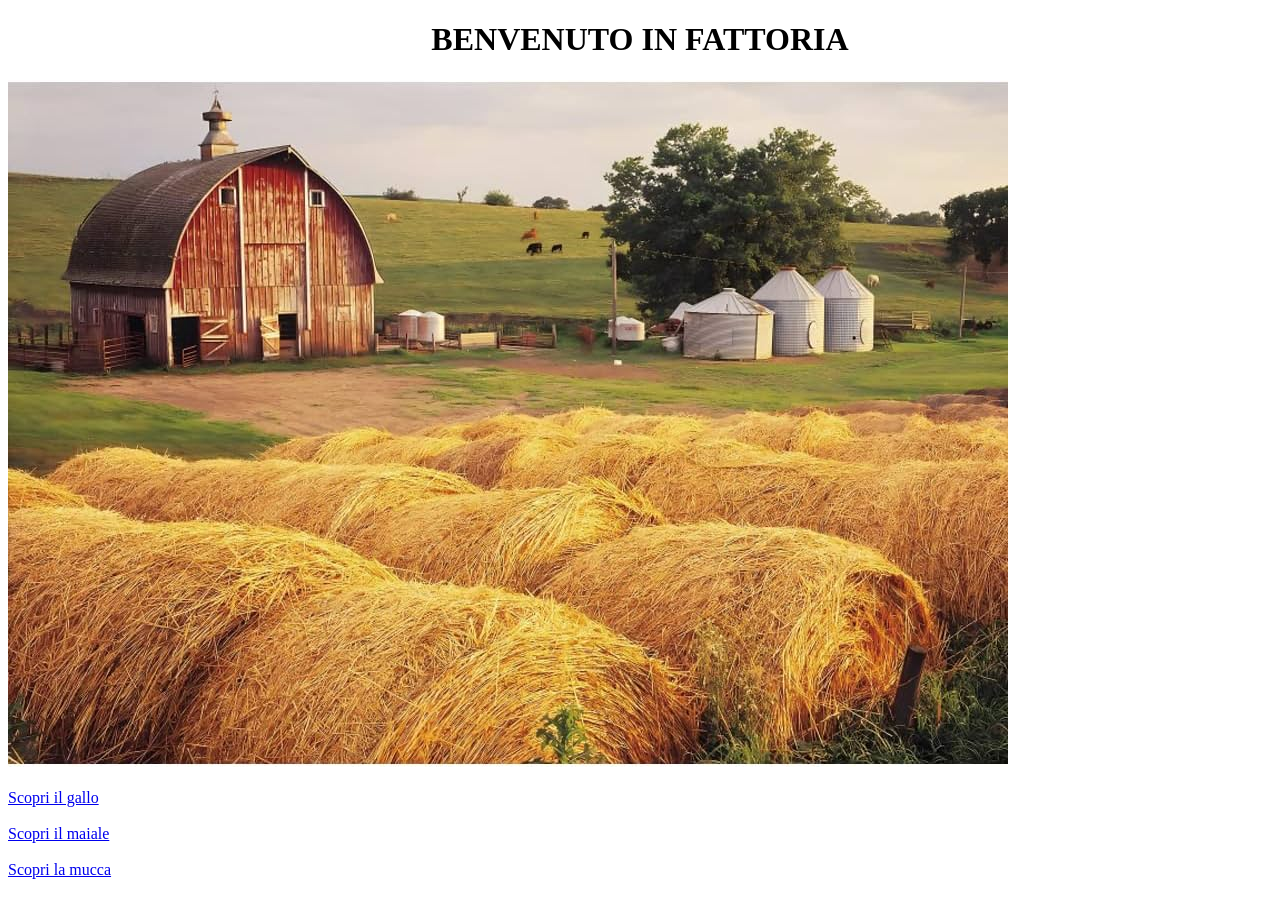
<file: fattoria.html>
<!DOCTYPE html>
<html lang="en">
<head>
    <meta charset="UTF-8">
    <meta name="viewport" content="width=device-width, initial-scale=1.0">
    <title>Fattoria</title>
    
</head>
<body>
    <center><h1>BENVENUTO IN FATTORIA</h1></center>
    
    <img src="img/FattoriaFoto.jpg" alt="Immagine non caricata">
    <br><br>
    <a href="gallo.html">Scopri il  gallo</a>
    <br><br>
    <a href="maiale.html">Scopri il maiale</a>
    <br><br>
    <a href="mucca.html">Scopri la mucca</a>

</body>
</html>
</file>
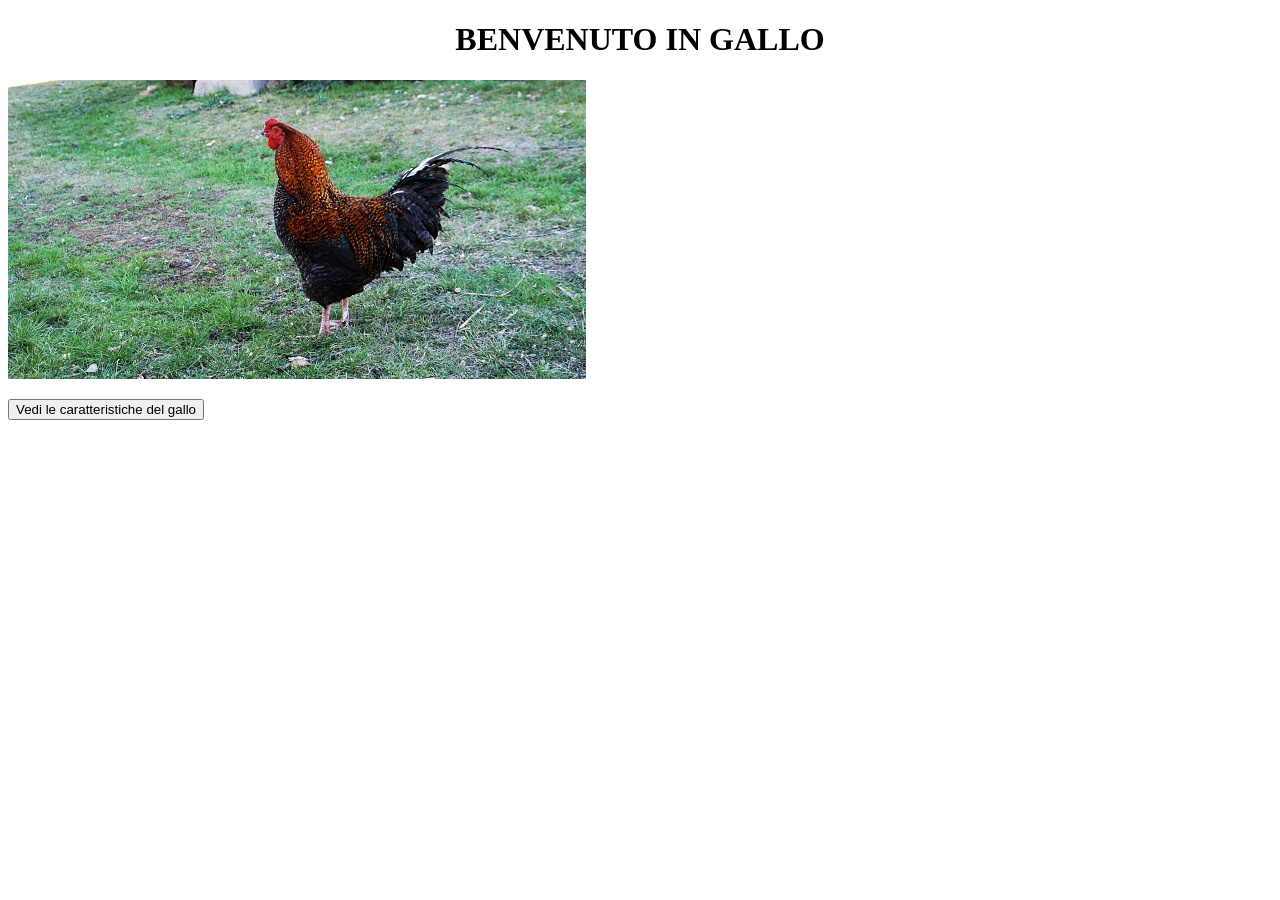
<file: gallo.html>
<!DOCTYPE html>
<html lang="en">
<head>
    <meta charset="UTF-8">
    <meta name="viewport" content="width=device-width, initial-scale=1.0">
    <title>Gallo</title>
</head>
<body>
    <center><h1>BENVENUTO IN GALLO</h1></center>

    <img src="img/GalloFoto.jpg" alt="Immagine non caricata">
    <p><button id="BtnGallo">Vedi le caratteristiche del gallo</button></p>
    <p id="outputGallo"></p>

    <script src="gallo.js"></script>
    <script src="script.js"></script>
</body>
</html>
</file>
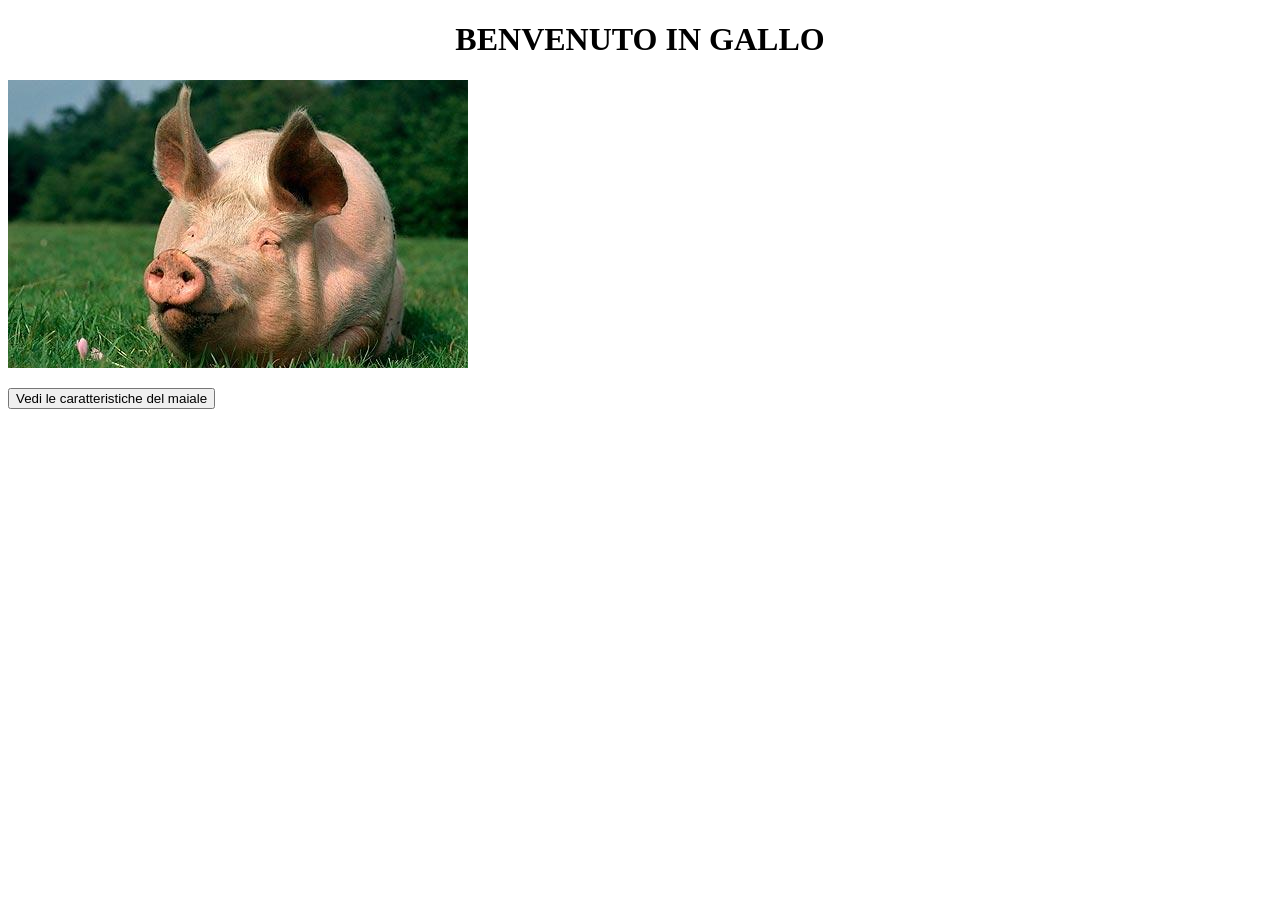
<file: maiale.html>
<!DOCTYPE html>
<html lang="en">
<head>
    <meta charset="UTF-8">
    <meta name="viewport" content="width=device-width, initial-scale=1.0">
    <title>Gallo</title>
</head>
<body>
    <center><h1>BENVENUTO IN GALLO</h1></center>

    <img src="img/MaialeFoto.jpg" alt="Immagine non caricata">
    <p><button id="BtnMaiale">Vedi le caratteristiche del maiale</button></p>
    <p id="outputMaiale"></p>

    <script src="maiale.js"></script>
    <script src="script.js"></script>
</body>
</html>
</file>
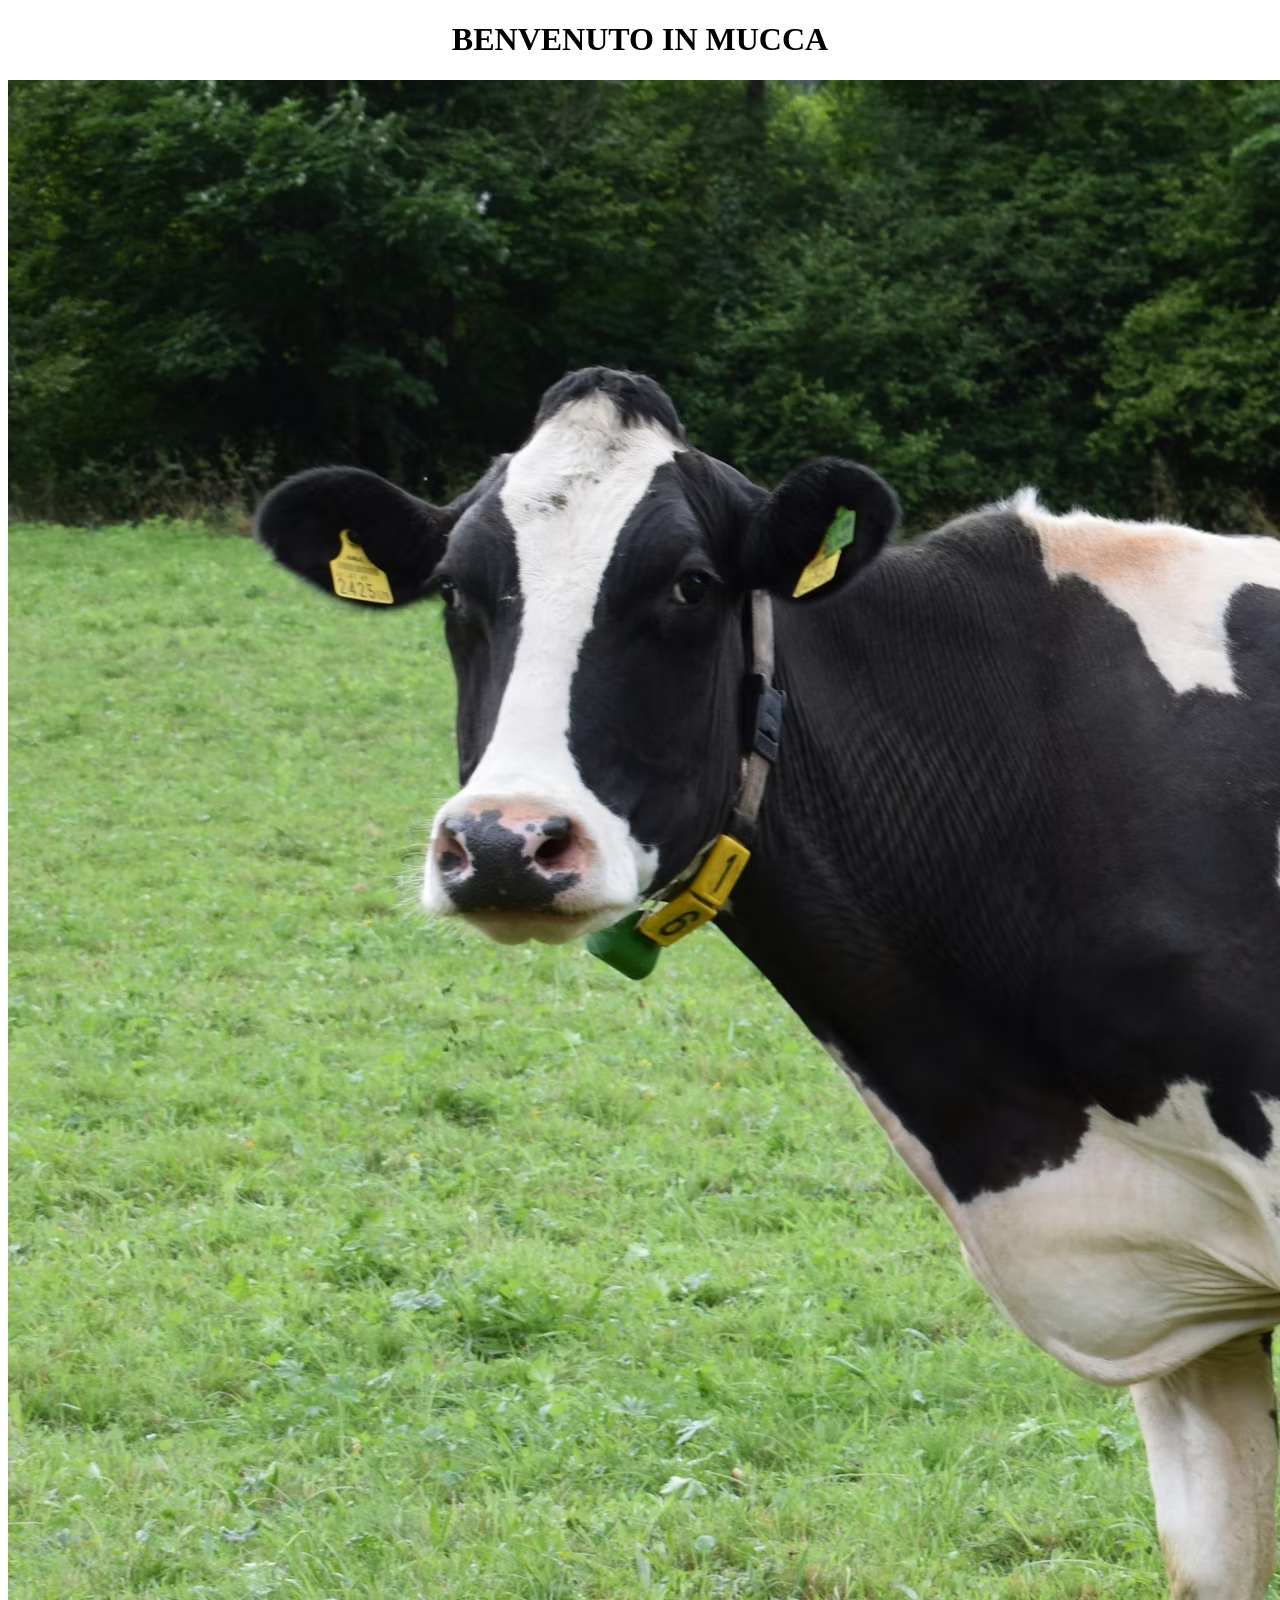
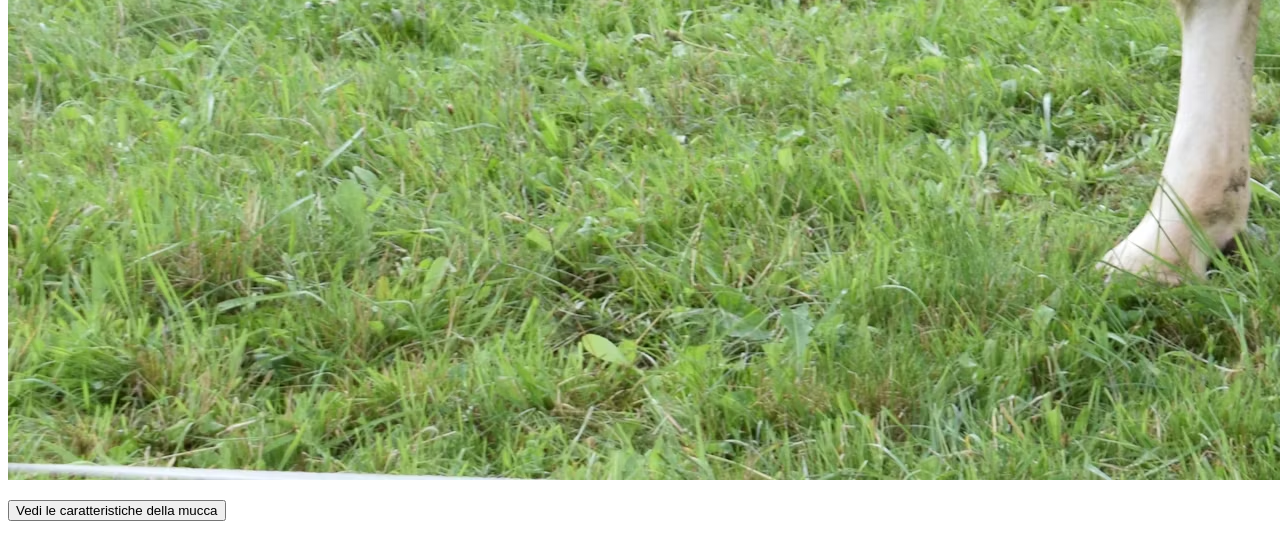
<file: mucca.html>
<!DOCTYPE html>
<html lang="en">
<head>
    <meta charset="UTF-8">
    <meta name="viewport" content="width=device-width, initial-scale=1.0">
    <title>Mucca</title>
</head>
<body>
    <center><h1>BENVENUTO IN MUCCA</h1></center>

    <img src="img/MuccaFoto.avif" alt="Immagine non caricata">
    <p><button id="BtnMucca">Vedi le caratteristiche della mucca</button></p>
    <p id="outputMucca"></p>

    <script src="mucca.js"></script>
    <script src="script.js"></script>
</body>
</html>
</file>
